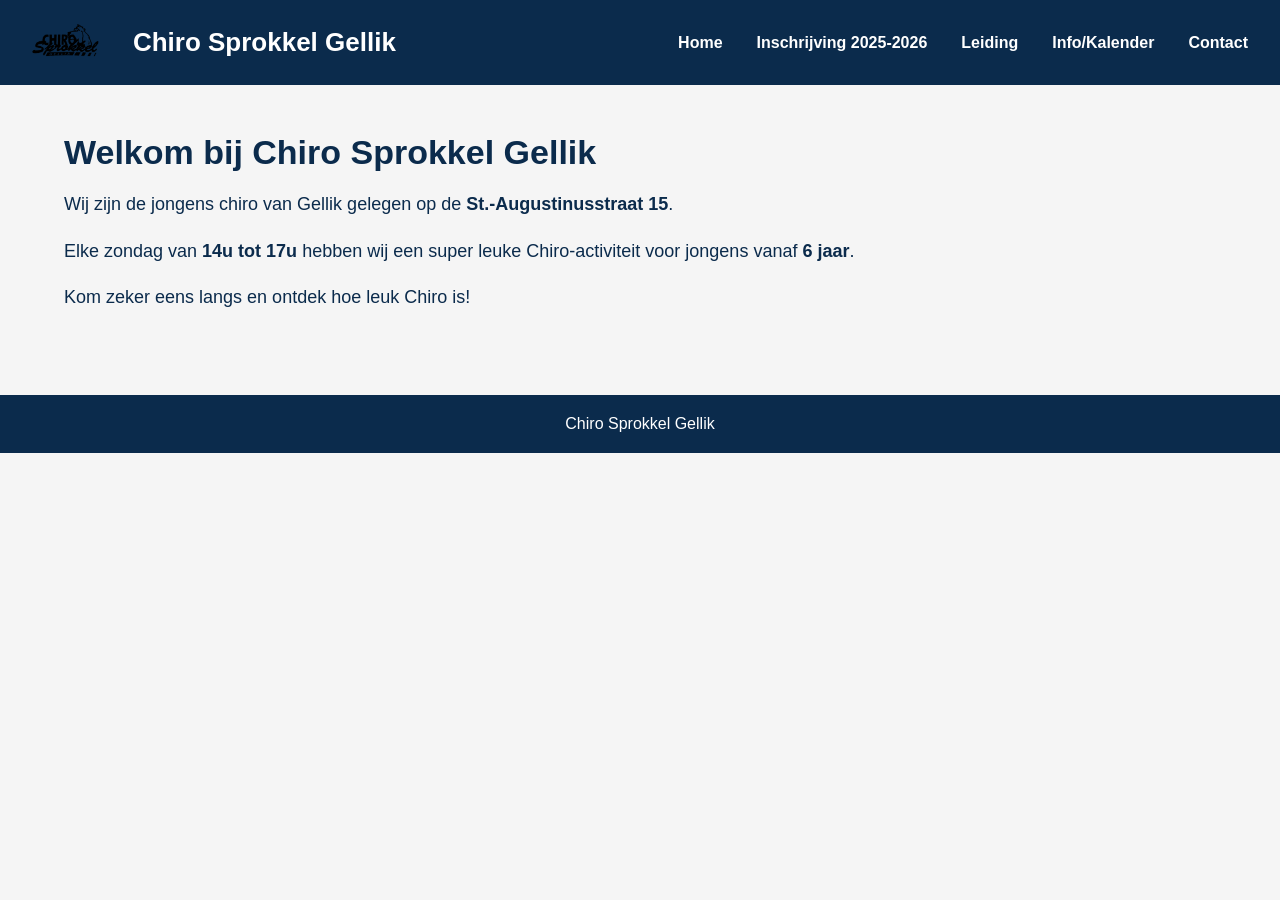
<file: index.html>
<!DOCTYPE html>
<html lang="nl">
<head>
  <meta charset="UTF-8">
  <meta name="viewport" content="width=device-width, initial-scale=1.0">
  <title>Chiro Sprokkel Gellik</title>
  <link rel="stylesheet" href="style.css">
</head>
<body>

<header>
  <img src="Logo without background.png" alt="Logo Chiro Sprokkel Gellik">
  <h2>Chiro Sprokkel Gellik</h2>

  <nav>
    <a href="index.html">Home</a>
    <a href="https://forms.gle/vrnctgYZNu7rMPUP7" target="_blank">Inschrijving 2025-2026</a>
    <a href="leiding.html">Leiding</a>
    <a href="info.html">Info/Kalender</a>
    <a href="contact.html">Contact</a>
  </nav>
</header>

<div class="container">
  <h1>Welkom bij Chiro Sprokkel Gellik</h1>

  <p>
    Wij zijn de jongens chiro van Gellik gelegen op de <b>St.-Augustinusstraat 15</b>.
  </p>

  <p>
    Elke zondag van <b>14u tot 17u</b> hebben wij een super leuke Chiro-activiteit
    voor jongens vanaf <b>6 jaar</b>.
  </p>

  <p>
    Kom zeker eens langs en ontdek hoe leuk Chiro is!
  </p>
</div>

<footer>
  Chiro Sprokkel Gellik
</footer>

</body>
</html>
</file>
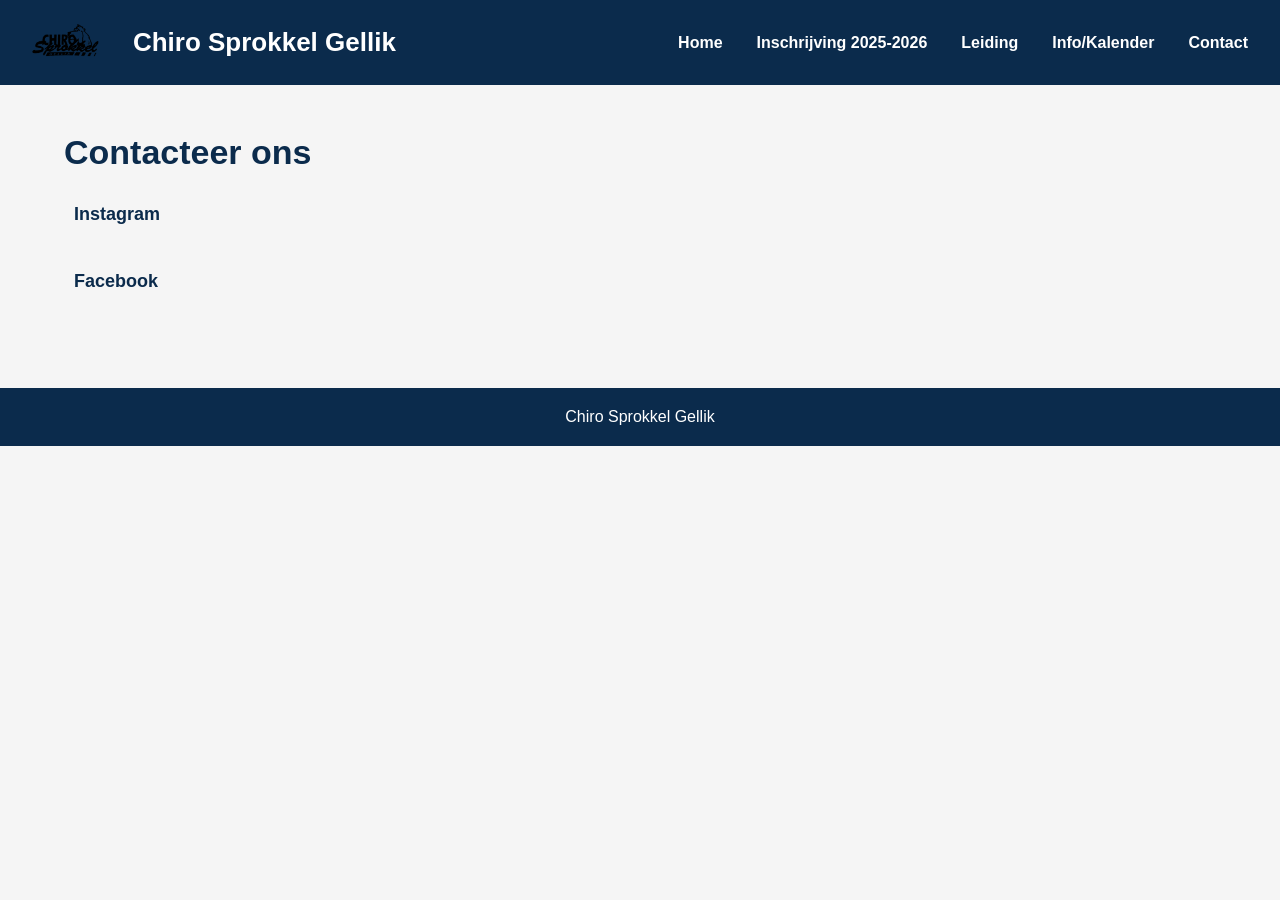
<file: contact.html>
<!DOCTYPE html>
<html lang="nl">
<head>
  <meta charset="UTF-8">
  <meta name="viewport" content="width=device-width, initial-scale=1.0">
  <title>Contact - Chiro Sprokkel Gellik</title>
  <link rel="stylesheet" href="style.css">
</head>
<body>

<header>
  <img src="Logo without background.png" alt="Logo Chiro Sprokkel Gellik">
  <h2>Chiro Sprokkel Gellik</h2>

  <nav>
    <a href="index.html">Home</a>
    <a href="https://forms.gle/vrnctgYZNu7rMPUP7" target="_blank">Inschrijving 2025-2026</a>
    <a href="leiding.html">Leiding</a>
    <a href="info.html">Info/Kalender</a>
    <a href="contact.html">Contact</a>
  </nav>
</header>

<div class="container">
  <h1>Contacteer ons</h1>

  <div class="social">
    <p>
      <a href="https://www.instagram.com/chirosprokkelgellik/" target="_blank">
        Instagram
      </a>
    </p>

    <p>
      <a href="https://www.facebook.com/chirosprokkelgellik/?locale=nl_BE" target="_blank">
        Facebook
      </a>
    </p>
  </div>
</div>

<footer>
  Chiro Sprokkel Gellik
</footer>

</body>
</html>
</file>
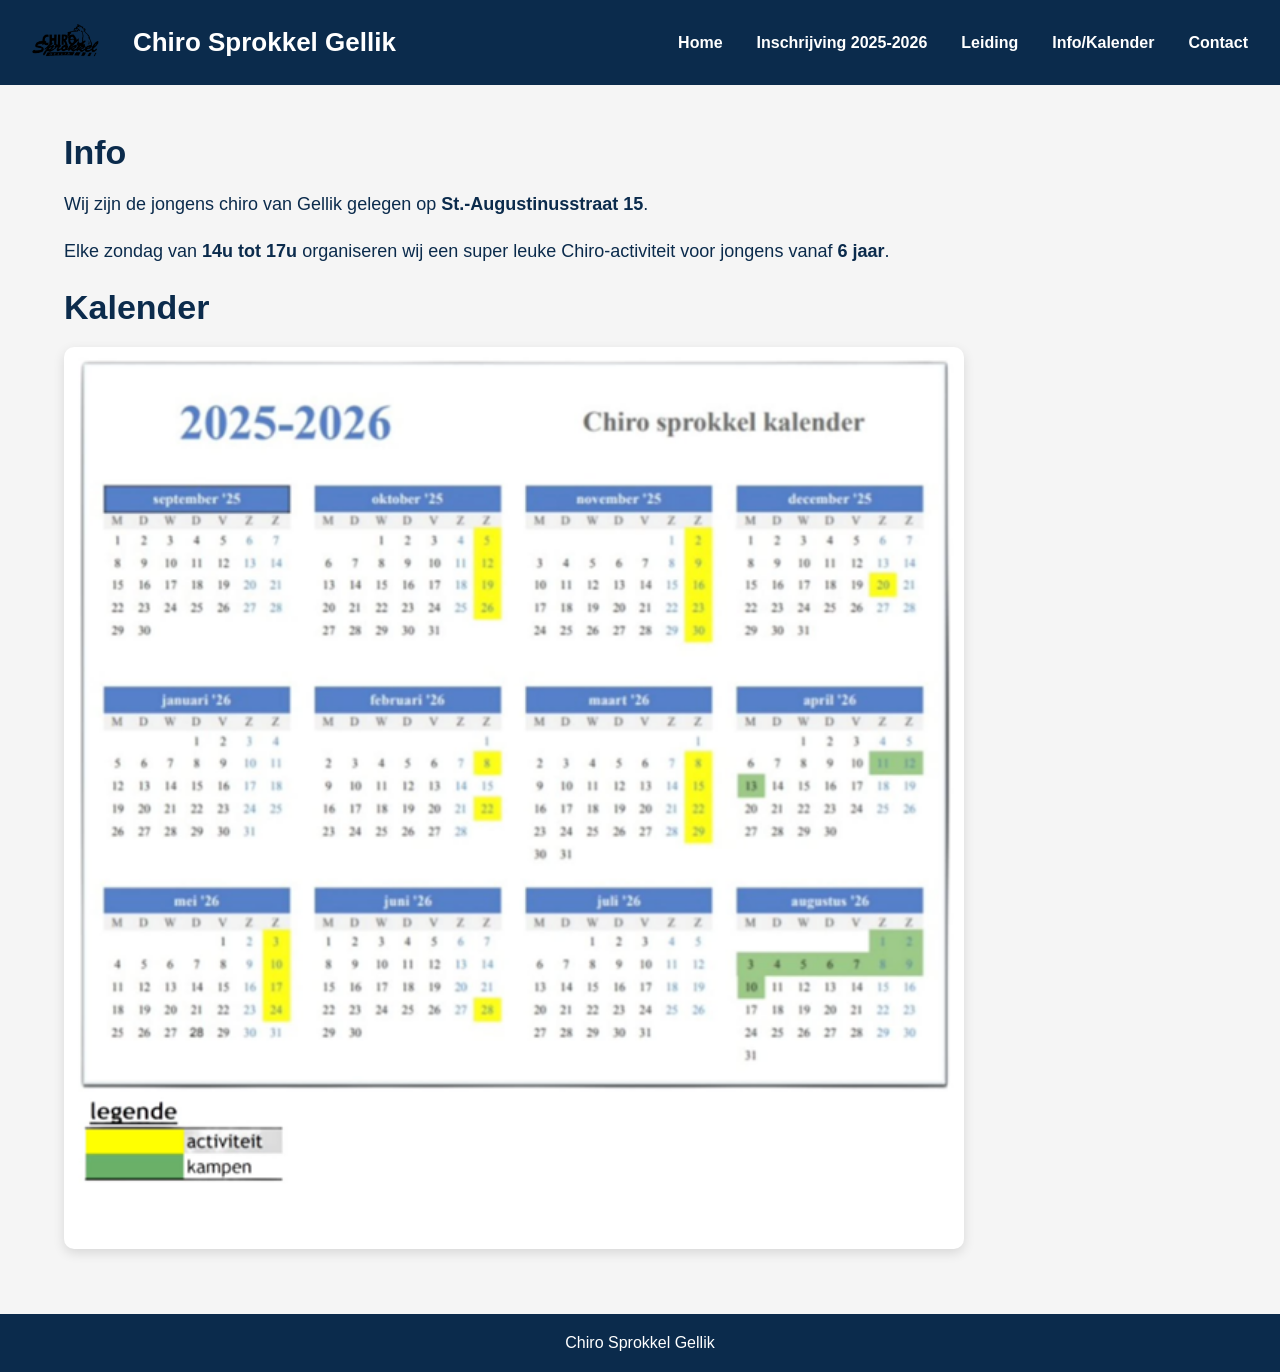
<file: info.html>
<!DOCTYPE html>
<html lang="nl">
<head>
  <meta charset="UTF-8">
  <meta name="viewport" content="width=device-width, initial-scale=1.0">
  <title>Info & Kalender - Chiro Sprokkel Gellik</title>
  <link rel="stylesheet" href="style.css">
</head>
<body>

<header>
  <img src="Logo without background.png" alt="Logo Chiro Sprokkel Gellik">
  <h2>Chiro Sprokkel Gellik</h2>

  <nav>
    <a href="index.html">Home</a>
    <a href="https://forms.gle/vrnctgYZNu7rMPUP7" target="_blank">Inschrijving 2025-2026</a>
    <a href="leiding.html">Leiding</a>
    <a href="info.html">Info/Kalender</a>
    <a href="contact.html">Contact</a>
  </nav>
</header>

<div class="container">
  <h1>Info</h1>

  <p>
    Wij zijn de jongens chiro van Gellik gelegen op <b>St.-Augustinusstraat 15</b>.
  </p>

  <p>
    Elke zondag van <b>14u tot 17u</b> organiseren wij een super leuke Chiro-activiteit
    voor jongens vanaf <b>6 jaar</b>.
  </p>

  <h1>Kalender</h1>

  <img src="kalender.png" alt="Kalender Chiro Sprokkel Gellik" class="info-image">
</div>

<footer>
  Chiro Sprokkel Gellik
</footer>

</body>
</html>
</file>
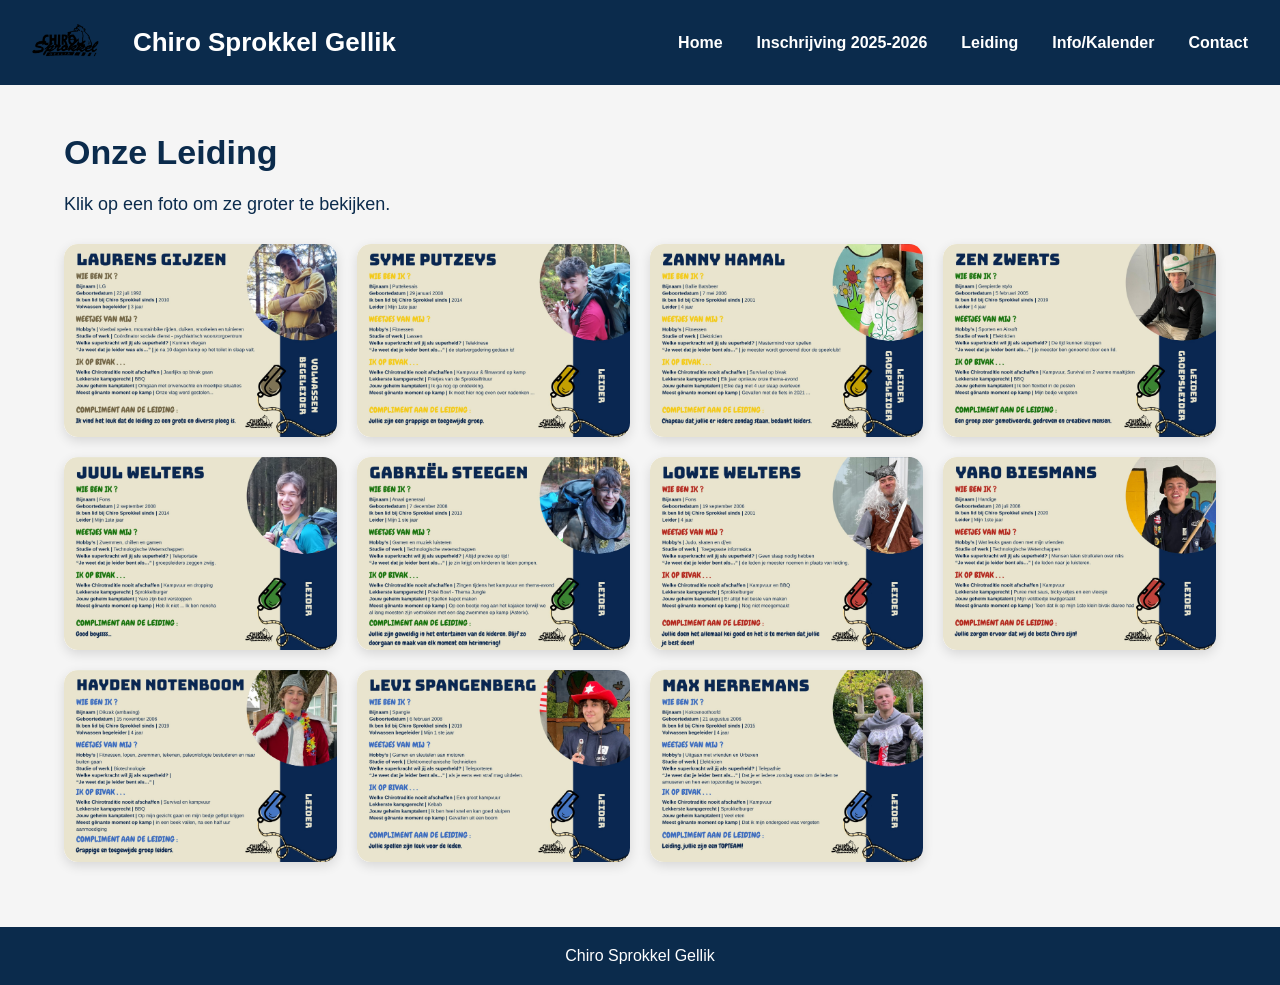
<file: leiding.html>
<!DOCTYPE html>
<html lang="nl">
<head>
  <meta charset="UTF-8">
  <meta name="viewport" content="width=device-width, initial-scale=1.0">
  <title>Leiding - Chiro Sprokkel Gellik</title>
  <link rel="stylesheet" href="style.css">
</head>
<body>

<header>
  <img src="Logo without background.png" alt="Logo Chiro Sprokkel Gellik">
  <h2>Chiro Sprokkel Gellik</h2>

  <nav>
    <a href="index.html">Home</a>
    <a href="https://forms.gle/vrnctgYZNu7rMPUP7" target="_blank">Inschrijving 2025-2026</a>
    <a href="leiding.html">Leiding</a>
    <a href="info.html">Info/Kalender</a>
    <a href="contact.html">Contact</a>
  </nav>
</header>

<div class="container">
  <h1>Onze Leiding</h1>
  <p>Klik op een foto om ze groter te bekijken.</p>

  <div class="grid">
    <div class="card clickable" onclick="openLightbox('WhatsApp Image 2025-10-21 at 22.25.09.jpeg')">
      <img src="WhatsApp Image 2025-10-21 at 22.25.09.jpeg" alt="Leiding 1" loading="lazy">
    </div>

    <div class="card clickable" onclick="openLightbox('WhatsApp Image 2025-10-21 at 22.25.54.jpeg')">
      <img src="WhatsApp Image 2025-10-21 at 22.25.54.jpeg" alt="Leiding 2" loading="lazy">
    </div>

    <div class="card clickable" onclick="openLightbox('WhatsApp Image 2025-10-21 at 22.26.06.jpeg')">
      <img src="WhatsApp Image 2025-10-21 at 22.26.06.jpeg" alt="Leiding 3" loading="lazy">
    </div>

    <div class="card clickable" onclick="openLightbox('WhatsApp Image 2025-10-21 at 22.26.30.jpeg')">
      <img src="WhatsApp Image 2025-10-21 at 22.26.30.jpeg" alt="Leiding 4" loading="lazy">
    </div>

    <div class="card clickable" onclick="openLightbox('WhatsApp Image 2025-10-21 at 22.26.42.jpeg')">
      <img src="WhatsApp Image 2025-10-21 at 22.26.42.jpeg" alt="Leiding 5" loading="lazy">
    </div>

    <div class="card clickable" onclick="openLightbox('WhatsApp Image 2025-10-21 at 22.26.55.jpeg')">
      <img src="WhatsApp Image 2025-10-21 at 22.26.55.jpeg" alt="Leiding 6" loading="lazy">
    </div>

    <div class="card clickable" onclick="openLightbox('WhatsApp Image 2025-10-21 at 22.27.13.jpeg')">
      <img src="WhatsApp Image 2025-10-21 at 22.27.13.jpeg" alt="Leiding 7" loading="lazy">
    </div>

    <div class="card clickable" onclick="openLightbox('WhatsApp Image 2025-10-21 at 22.28.07.jpeg')">
      <img src="WhatsApp Image 2025-10-21 at 22.28.07.jpeg" alt="Leiding 8" loading="lazy">
    </div>

    <div class="card clickable" onclick="openLightbox('WhatsApp Image 2025-10-21 at 22.28.19.jpeg')">
      <img src="WhatsApp Image 2025-10-21 at 22.28.19.jpeg" alt="Leiding 9" loading="lazy">
    </div>

    <div class="card clickable" onclick="openLightbox('WhatsApp Image 2025-10-21 at 22.28.39.jpeg')">
      <img src="WhatsApp Image 2025-10-21 at 22.28.39.jpeg" alt="Leiding 10" loading="lazy">
    </div>

    <div class="card clickable" onclick="openLightbox('WhatsApp Image 2025-10-21 at 22.28.59.jpeg')">
      <img src="WhatsApp Image 2025-10-21 at 22.28.59.jpeg" alt="Leiding 11" loading="lazy">
    </div>
  </div>
</div>

<div id="lightbox" class="lightbox" onclick="closeLightbox()">
  <span class="close-btn">&times;</span>
  <img id="lightbox-img" class="lightbox-content" alt="Vergrote foto">
</div>

<footer>
  Chiro Sprokkel Gellik
</footer>

<script>
  function openLightbox(imageSrc) {
    document.getElementById("lightbox").style.display = "flex";
    document.getElementById("lightbox-img").src = imageSrc;
  }

  function closeLightbox() {
    document.getElementById("lightbox").style.display = "none";
  }
</script>

</body>
</html>
</file>
<file: style.css>
body {
  font-family: Arial, sans-serif;
  margin: 0;
  background: #f5f5f5;
  color: #0b2b4c;
}

header {
  background: #0b2b4c;
  color: white;
  padding: 15px 20px;
  display: flex;
  align-items: center;
  flex-wrap: wrap;
  gap: 15px;
}

header img {
  height: 55px;
  width: auto;
}

header h2 {
  margin: 0;
  font-size: 26px;
}

nav {
  margin-left: auto;
  display: flex;
  flex-wrap: wrap;
  gap: 10px;
}

nav a {
  color: white;
  text-decoration: none;
  font-weight: bold;
  padding: 8px 12px;
  border-radius: 8px;
}

nav a:hover {
  background: rgba(255, 255, 255, 0.15);
}

.container {
  width: 90%;
  max-width: 1200px;
  margin: auto;
  padding: 25px 15px;
}

h1 {
  font-size: 34px;
  margin-bottom: 10px;
}

p {
  font-size: 18px;
  line-height: 1.6;
}

.grid {
  display: grid;
  grid-template-columns: repeat(auto-fit, minmax(240px, 1fr));
  gap: 20px;
  margin-top: 25px;
}

.card {
  background: white;
  border-radius: 14px;
  overflow: hidden;
  box-shadow: 0 4px 12px rgba(0, 0, 0, 0.12);
  transition: transform 0.2s ease, box-shadow 0.2s ease;
}

.card img {
  width: 100%;
  max-height: 350px;
  object-fit: contain;
  display: block;
  background: white;
}

.card.clickable {
  cursor: pointer;
}

.card.clickable:hover {
  transform: translateY(-4px);
  box-shadow: 0 8px 20px rgba(0, 0, 0, 0.18);
}

footer {
  background: #0b2b4c;
  color: white;
  text-align: center;
  padding: 20px;
  margin-top: 40px;
  font-size: 16px;
}

.social a {
  display: inline-block;
  margin: 10px;
  font-size: 18px;
  color: #0b2b4c;
  text-decoration: none;
  font-weight: bold;
}

.info-image {
  width: 100%;
  max-width: 900px;
  display: block;
  margin-top: 20px;
  border-radius: 10px;
  background: white;
  box-shadow: 0 4px 12px rgba(0, 0, 0, 0.12);
}

/* Lightbox */
.lightbox {
  display: none;
  position: fixed;
  z-index: 999;
  left: 0;
  top: 0;
  width: 100%;
  height: 100%;
  background: rgba(0, 0, 0, 0.9);
  justify-content: center;
  align-items: center;
  padding: 20px;
}

.lightbox-content {
  max-width: 95%;
  max-height: 90%;
  border-radius: 10px;
  box-shadow: 0 0 20px rgba(255, 255, 255, 0.2);
}

.close-btn {
  position: absolute;
  top: 20px;
  right: 30px;
  color: white;
  font-size: 40px;
  font-weight: bold;
  cursor: pointer;
}

/* Tablet */
@media (max-width: 900px) {
  header {
    justify-content: center;
    text-align: center;
  }

  nav {
    margin-left: 0;
    justify-content: center;
    width: 100%;
  }

  header h2 {
    width: 100%;
    font-size: 24px;
  }
}

/* Telefoon */
@media (max-width: 600px) {
  header {
    padding: 12px;
  }

  header img {
    height: 45px;
  }

  header h2 {
    font-size: 20px;
  }

  nav {
    flex-direction: column;
    align-items: center;
    gap: 6px;
    width: 100%;
  }

  nav a {
    width: 100%;
    max-width: 280px;
    text-align: center;
    background: rgba(255, 255, 255, 0.08);
  }

  .container {
    width: 94%;
    padding: 20px 10px;
  }

  h1 {
    font-size: 28px;
  }

  p {
    font-size: 16px;
  }

  .grid {
    grid-template-columns: 1fr;
    gap: 16px;
  }

  .card img {
    max-height: 500px;
  }

  .lightbox-content {
    max-width: 100%;
    max-height: 85%;
  }

  .close-btn {
    top: 10px;
    right: 18px;
    font-size: 34px;
  }
}
</file>
